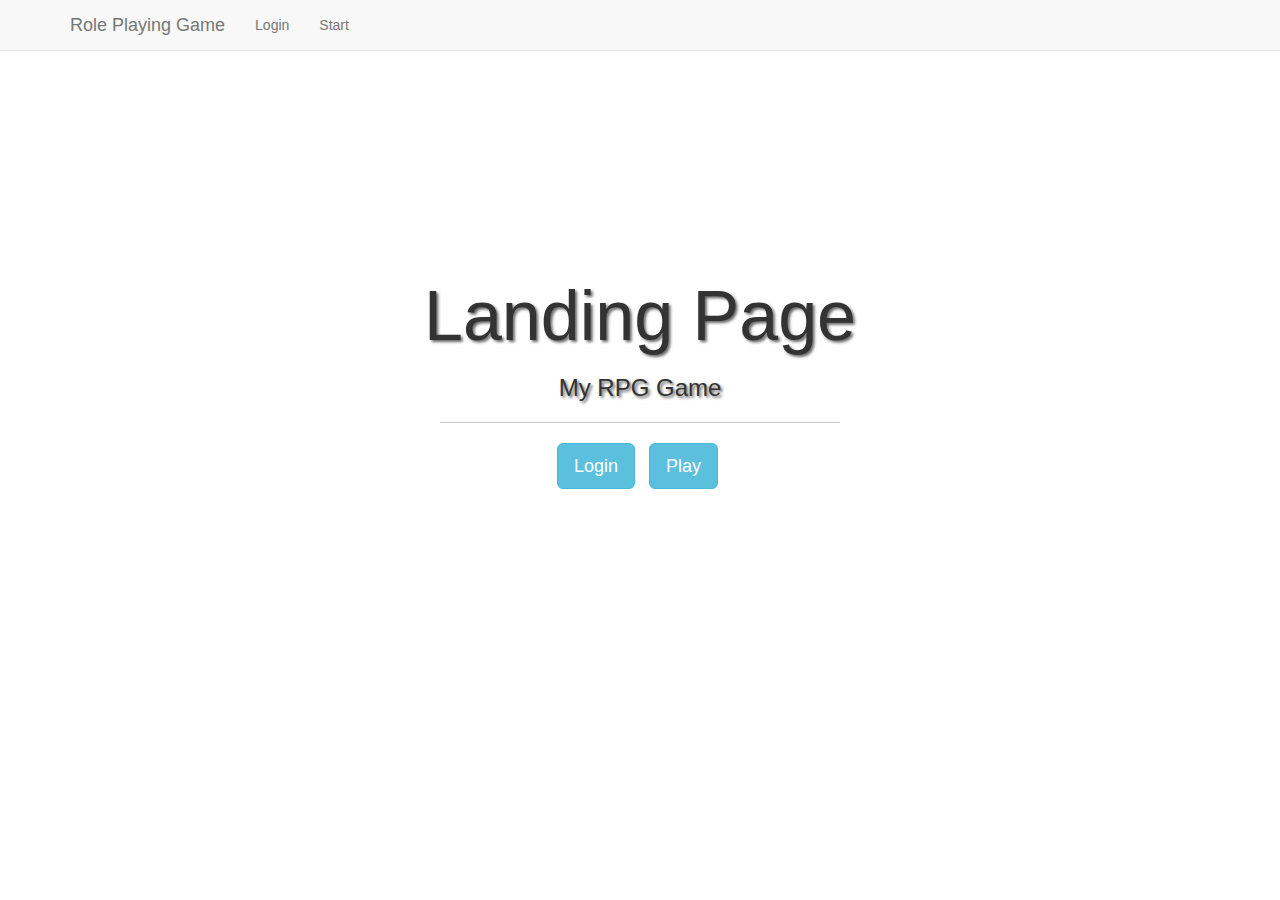
<file: rgp/index.html>
<!DOCTYPE html>
<html lang="en">
  <head>
    <meta charset="utf-8">
    <title>Role Playing Game</title>
    <meta name="viewport" content="width=device-width, initial-scale=1">
    <link rel="stylesheet" href="//maxcdn.bootstrapcdn.com/bootstrap/3.2.0/css/bootstrap.min.css" media="screen">
    <!-- <link rel="stylesheet"< href="//cdnjs.cloudflare.com/ajax/libs/bootswatch/3.2.0+2/amelia/bootstrap.css"> -->
    <link rel="stylesheet" href="./rpg.css">
    <link rel="stylesheet" href="landingpage.css">

  </head>
<body>



    <!-- Navbar
    ====================================================== -->
    <div class="navbar navbar-default navbar-fixed-top">
        <div class="container">
            <div class="navbar-header">
                <a href="#" class="navbar-brand">Role Playing Game</a>
                <button class="navbar-toggle" type="button" data-toggle="collapse" data-target="#navbar-main">
                </button>
            </div>
            <div class="navbar-collapse collapse" id="navbar-main">
                <ul class="nav navbar-nav">
                    <li id="loginNav"><a href="#loginModal" role="button" data-toggle="modal">Login</a></li>
                    <li id="startNav"><a href="character-page.html" role="button">Start</a></li>
                </ul>
            </div>
        </div>
    </div>


    <!-- Header
    ====================================================== -->
    <div class="intro-header">

        <div class="container">

            <div class="row">
                <div class="col-lg-12">
                    <div class="intro-message">

                        <h1>Landing Page</h1>
                        <h3>My RPG Game</h3>

                        <hr class="intro-divider">
                        <ul class="list-inline">
                            <li>
                                <a href="#loginModal" class="btn btn-info btn-lg" data-toggle="modal">Login</span></a>
                            </li>
                            <li>
                                <a href="#" class="btn btn-info btn-lg">Play</span></a>
                            </li>
                        </ul>
                    </div>
                </div>
            </div>
        </div>
    </div>


    <!-- Login Modal
    ====================================================== -->
    <div class="modal fade" id="loginModal" tabindex="-1" role="dialog" aria-labelledby="loginModal" aria-hidden="true">
        <div class="modal-dialog">
            <div class="modal-content">
                <div class="modal-header">
                    <button type="button" class="close" data-dismiss="modal" aria-hidden="true">&times;</button>
                    <h3>Login to My RPG</h3>
                </div>
                <div class="modal-body">
                    <form id="login_form">
                        <p><input type="text" class="span3" name="eid" id="username" placeholder="Username"></p>
                        <p><input type = "password" class ="span3" id="passwd" placeholder="Password"></p>
                        <p><button type="submit" class="btn btn-primary">Sign in</button></p>
                        <button type="button" class="btn btn-default" data-dismiss="modal">Close</button>
                    </form>
                </div>
                <div class="modal-footer">
                    New To My RPG?
                    <a href = "#registerModal" data-dismiss="modal" data-toggle="modal" class="btn btn-primary">Register</a>
                </div>
            </div>
        </div>
    </div>

    <script src="https://code.jquery.com/jquery-1.10.2.min.js"></script>
    <script src="//maxcdn.bootstrapcdn.com/bootstrap/3.2.0/js/bootstrap.min.js"></script>
    <script src="./rpg.js"></script>
  </body>
</html>
</file>
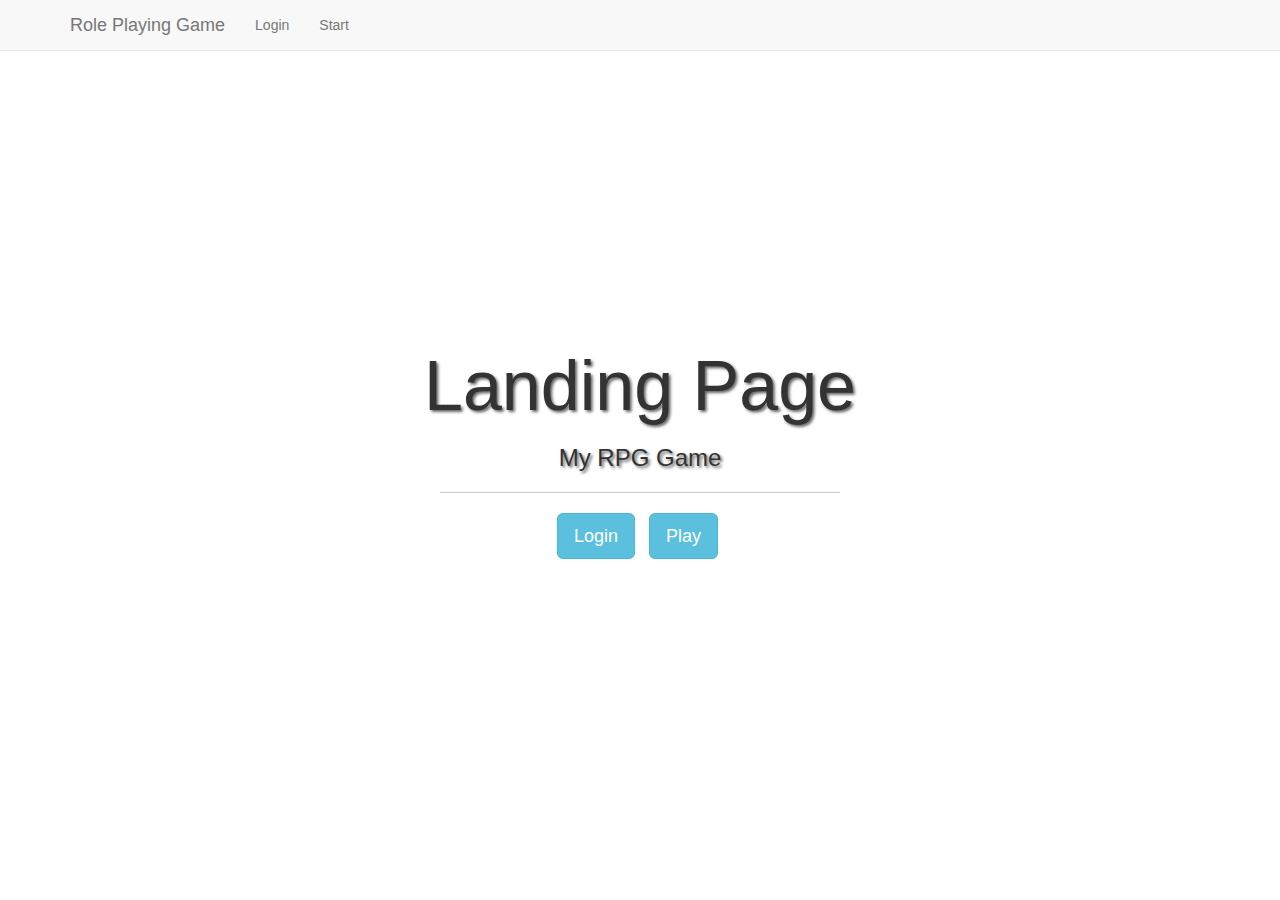
<file: rpg/index.html>
<!DOCTYPE html>
<html lang="en">
  <head>
    <meta charset="utf-8">
    <title>Role Playing Game</title>
    <meta name="viewport" content="width=device-width, initial-scale=1">
    <link rel="stylesheet" href="//maxcdn.bootstrapcdn.com/bootstrap/3.2.0/css/bootstrap.min.css" media="screen">
    <link rel="stylesheet" href="./rpg.css">
    <link rel="stylesheet" href="./landingpage.css">

  </head>
<body>



    <!-- Navbar
    ====================================================== -->
    <div class="navbar navbar-default navbar-fixed-top">
        <div class="container">
            <div class="navbar-header">
                <a href="#" class="navbar-brand">Role Playing Game</a>
                <button class="navbar-toggle" type="button" data-toggle="collapse" data-target="#navbar-main">
                </button>
            </div>
            <div class="navbar-collapse collapse" id="navbar-main">
                <ul class="nav navbar-nav">
                    <li id="loginNav"><a href="#loginModal" role="button" data-toggle="modal">Login</a></li>
                    <li id="startNav"><a href="character-page.html" role="button">Start</a></li>
                </ul>
            </div>
        </div>
    </div>


    <!-- Header
    ====================================================== -->
    <div class="intro-header">

        <div class="container">

            <div class="row">
                <div class="col-lg-12">
                    <div class="intro-message">

                        <h1>Landing Page</h1>
                        <h3>My RPG Game</h3>

                        <hr class="intro-divider">
                        <ul class="list-inline">
                            <li>
                                <a href="#loginModal" class="btn btn-info btn-lg" data-toggle="modal">Login</span></a>
                            </li>
                            <li>
                                <a href="#" class="btn btn-info btn-lg">Play</span></a>
                            </li>
                        </ul>
                    </div>
                </div>
            </div>
        </div>
    </div>


    <!-- Login Modal
    ====================================================== -->
    <div class="modal fade" id="loginModal" tabindex="-1" role="dialog" aria-labelledby="loginModal" aria-hidden="true">
        <div class="modal-dialog">
            <div class="modal-content">
                <div class="modal-header">
                    <button type="button" class="close" data-dismiss="modal" aria-hidden="true">&times;</button>
                    <h3>Login to My RPG</h3>
                </div>
                <div class="modal-body">
                    <form id="login_form">
                        <p><input type="text" class="span3" name="eid" id="username" placeholder="Username"></p>
                        <p><input type = "password" class ="span3" id="passwd" placeholder="Password"></p>
                        <p><button type="submit" class="btn btn-primary">Sign in</button></p>
                        <button type="button" class="btn btn-default" data-dismiss="modal">Close</button>
                    </form>
                </div>
                <div class="modal-footer">
                    New To My RPG?
                    <a href = "#registerModal" data-dismiss="modal" data-toggle="modal" class="btn btn-primary">Register</a>
                </div>
            </div>
        </div>
    </div>

    <script src="https://code.jquery.com/jquery-1.10.2.min.js"></script>
    <script src="//maxcdn.bootstrapcdn.com/bootstrap/3.2.0/js/bootstrap.min.js"></script>
  </body>
</html>
</file>
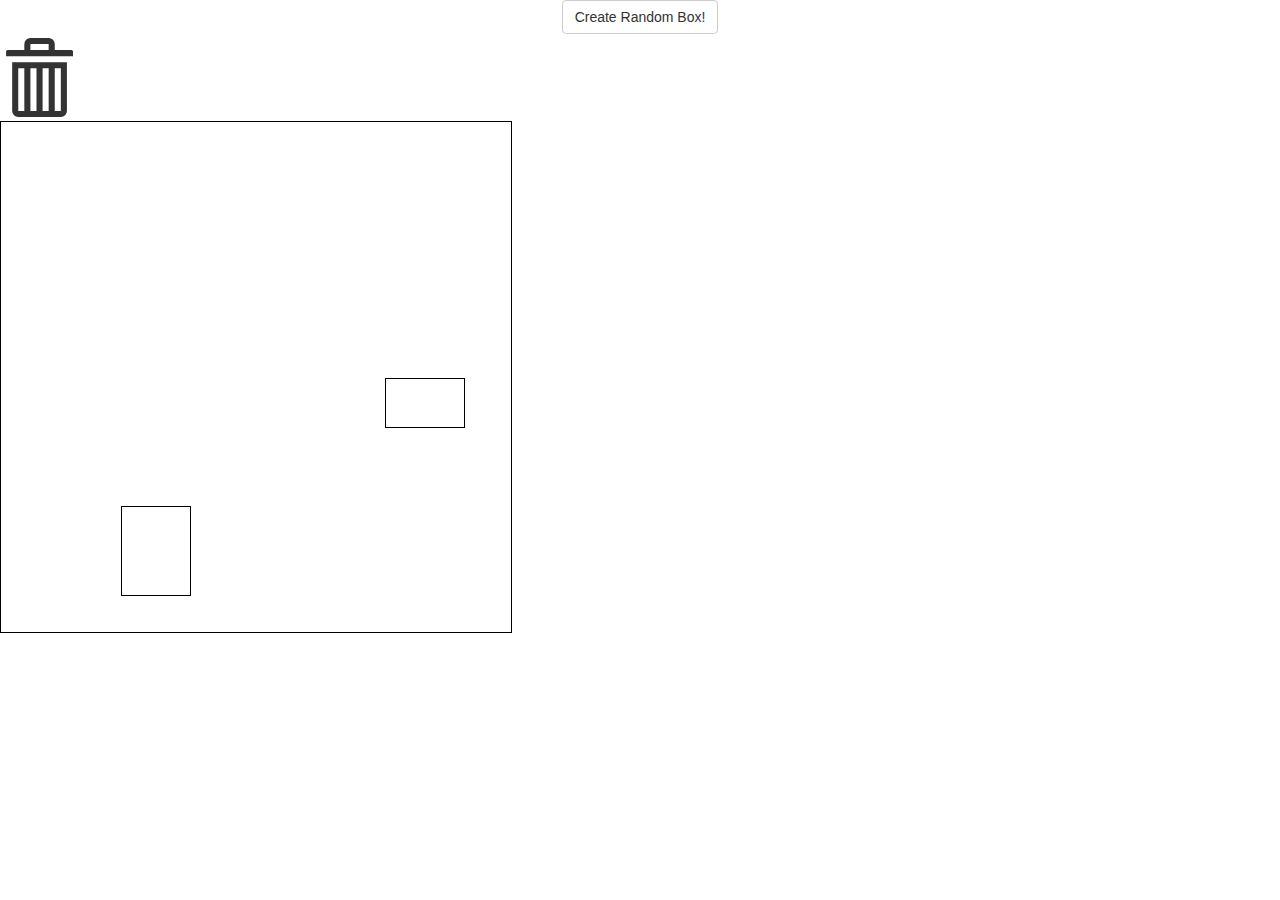
<file: direct-manipulation/boxes-touch.html>
<!doctype html>

<html>

<head>
    <meta charset="UTF-8" />

    <!-- Assorted iOS-related metadata. -->
    <meta name="viewport" content="width=device-width" />

    <title>Direct Manipulation on a Web Page: Touch Version</title>

    <!-- Load up Bootstrap CSS -->
    <link rel="stylesheet" href="http://maxcdn.bootstrapcdn.com/bootstrap/3.2.0/css/bootstrap.min.css" media="screen">

    <!-- Load up Animate CSS -->
    <link rel="stylesheet" href="animate.min.css">

    <!-- Load own stylesheet last -->
    <link rel="stylesheet" type="text/css" href="boxes-touch.css" />

    <!-- Load up jQuery first. -->
    <script src="http://code.jquery.com/jquery-1.7.1.min.js"></script>

    <!-- Load up the controller code. -->
    <script src="boxes-touch.js"></script>

    <!-- Styles that are totally specific to this page. -->
    <style>
    #drawing-area {
        border: 1px solid black;
        width: 512px;
        height: 512px;
    }
    </style>

    <!-- Code that is totally specific to this page. -->
    <script>
    $(function() {
        BoxesTouch.setDrawingArea($("#drawing-area"));
    });
    </script>
</head>

<body>
    <div>
        <center> <!-- JD: 5 -->
            <button type="button" id="create-box" class="btn btn-default" style="align:right">Create Random Box!</button> <!-- JD: 6, 7 -->
    </div>
    <div>
        <!-- JD: 7 -->
        <span class="glyphicon glyphicon-trash" id="trash" data-toggle="tooltip" data-placement="right" title="Drag and release the boxes over this glyphicon to delete them."></span>
    </div>


    <!-- "Pre-load" the drawing area with a couple of boxes.
             Inline style attributes are OK here since they are
             manually set when done in code anyway. -->
    <div id="drawing-area">
        <!-- Create a hidden template for new boxes the user creates. -->
        <div class="box hidden animated bounceInLeft" id="box-template" style=" border-color:#00FF00;"> <!-- JD: 6 -->
        </div>

        <!-- Provide the user with "pre-loaded" boxes -->
        <div class="box" style="width: 80px; height: 50px; left: 384px; top: 256px">
        </div>
        <div class="box" style="width: 70px; height: 90px; left: 120px; top: 384px">
        </div>
    </div>
</body>

</html>
</file>
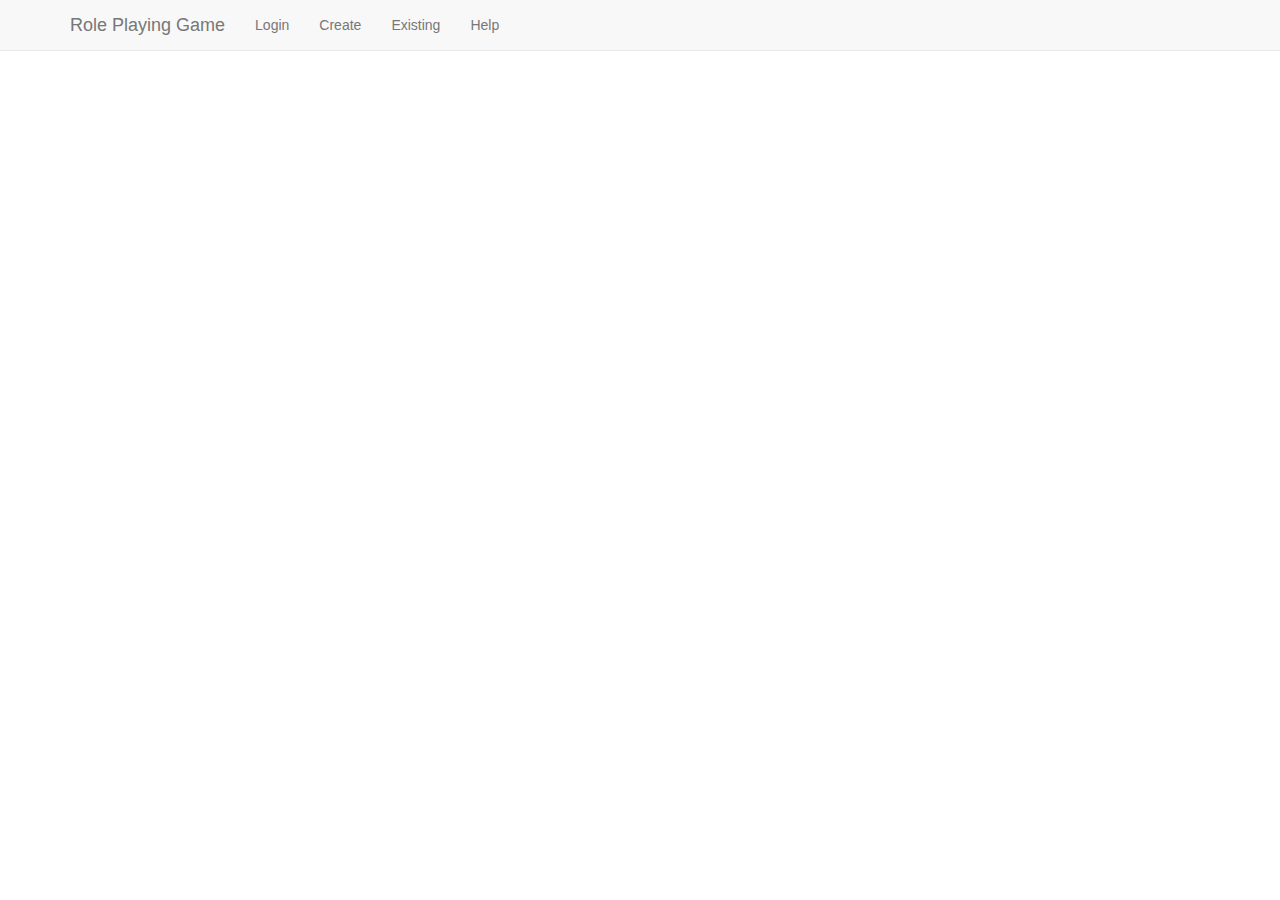
<file: rpg/create-character.html>
<!DOCTYPE html>
<html lang="en">

<head>
    <meta charset="utf-8">
    <title>Role Playing Game</title>
    <meta name="viewport" content="width=device-width, initial-scale=1">
    <script src="http://ajax.googleapis.com/ajax/libs/jquery/1.10.2/jquery.min.js"></script>
    <script src="http://netdna.bootstrapcdn.com/bootstrap/3.0.2/js/bootstrap.min.js"></script>
    <link rel="stylesheet" href="http://netdna.bootstrapcdn.com/bootstrap/3.0.0/css/bootstrap.min.css" />
</head>

<body>

    <div class="alert alert-success alert-dismissible" id="successful-create" role="alert" hidden="true">
        <button type="button" class="close" data-dismiss="alert">
            <span aria-hidden="true">&times;</span>
            <span class="sr-only">Close</span>
        </button>
        <strong>Character Successfully Created</strong>
    </div>



    <!-- Navbar
    ====================================================== -->
    <div class="navbar navbar-default navbar-fixed-top">
        <div class="container">
            <div class="navbar-header">
                <a href="index.html" class="navbar-brand">Role Playing Game</a>
                <button class="navbar-toggle" type="button" data-toggle="collapse" data-target="#navbar-main">
                </button>
            </div>
            <div class="navbar-collapse collapse" id="navbar-main">
                <ul class="nav navbar-nav">
                    <li id="loginNav"><a href="#loginModal" role="button" data-toggle="modal">Login</a>
                    </li>
                    <li id="startNav"><a href="create-character.html" role="button">Create</a>
                    </li>
                    <li id="startNav"><a href="character-page.html" role="button">Existing</a>
                    </li>
                    <li id="startNav"><a href="help.html" role="button">Help</a>
                    </li>
                </ul>
            </div>
        </div>
    </div>



    <!-- Create Character Modal Template
    ====================================================== -->
    <div class="modal fade create-character-modal-template">
        <div class="modal-dialog">
            <div class="modal-content panel-success">
                <div class="modal-header panel-heading">
                    <div class="modal-title">Create a New Character</div>
                </div>
                <div class="modal-body">
                    <div class="modal-body">
                        <div class="modal-message">
                            <div class="female-character-template">
                                <div class="modal-body">
                                    <div class="row im-centered">
                                        <div class="image">
                                            <image src="./assets/images/question.png">
                                        </div>
                                    </div>
                                    <hr>
                                    <p>
                                        Please fill out all provided fields for your new character.
                                    </p>
                                    <div class="row modal-instructions">
                                        <div class="input-group col-md-6">
                                            <span class="input-group-addon">Name</span>
                                            <input type="text" id="new-name" class="form-control" placeholder="Name">
                                        </div>
                                        <div class="input-group col-md-6">
                                            <span class="input-group-addon">Class</span>
                                            <input type="text" id="new-class" class="form-control" placeholder="Class">
                                        </div>
                                        <div class="input-group col-md-6">
                                            <span class="input-group-addon">Gender</span>
                                            <input type="text" id="new-gender" class="form-control" placeholder="Gender">
                                        </div>
                                        <div class="input-group col-md-6">
                                            <span class="input-group-addon">Level</span>
                                            <input type="text" id="new-level" class="form-control" placeholder="Level">
                                        </div>
                                    </div>
                                </div>
                            </div>
                        </div>
                    </div>
                </div>
                <div class="modal-footer">
                    <div class="modal-footer-buttons">
                        <button class="btn btn-success btn-create-character">Create Character</button>
                        <button class="btn btn-danger" data-dismiss="modal">Cancel</button>
                    </div>
                </div>
            </div>
        </div>
    </div>


    <!-- Spawn Item Modal Template
    ====================================================== -->
    <div class="modal fade spawn-item-modal-template">
        <div class="modal-dialog">
            <div class="modal-content panel-primary">
                <div class="modal-header panel-heading">
                    <div class="modal-title">Spawned Item</div>
                </div>
                <div class="modal-body">
                    <div class="modal-body">
                        <div class="modal-message">
                            <div class="female-character-template">
                                <div class="
                                modal-body">
                                    <div class="row">
                                        <h4><b>absorption: </b>
                                            <span class="absorption"></span>
                                        </h4>
                                        <h4><b>atkspeed: </b>
                                            <span class="atkspeed"></span>
                                        </h4>
                                        <h4><b>blockchance: </b>
                                            <span class="blockchance"></span>
                                        </h4>
                                        <h4><b>critchance: </b>
                                            <span class="critchance"></span>
                                        </h4>
                                        <h4><b>defense: </b>
                                            <span class="defense"></span>
                                        </h4>
                                        <h4><b>level: </b>
                                            <span class="level"></span>
                                        </h4>
                                        <h4><b>maxdamage: </b>
                                            <span class="maxdamage"></span>
                                        </h4>
                                        <h4><b>mindamage: </b>
                                            <span class="mindamage"></span>
                                        </h4>
                                        <h4><b>name: </b>
                                            <span class="name"></span>
                                        </h4>
                                        <h4><b>slot: </b>
                                            <span class="slot"></span>
                                        </h4>
                                    </div>
                                </div>
                            </div>
                        </div>
                    </div>
                </div>
                <div class="modal-footer">
                    <div class="modal-footer-buttons">
                        <button class="btn btn-danger" data-dismiss="modal">Close</button>
                    </div>
                </div>
            </div>
        </div>
    </div>







    <!-- Create Character
    ====================================================== -->
    <div class="modal fade createCharacter" id="loginModal" tabindex="-1" role="dialog" aria-labelledby="loginModal" aria-hidden="true">
        <div class="modal-dialog">
            <div class="modal-content">
                <div class="modal-header">
                    <button type="button" class="close" data-dismiss="modal" aria-hidden="true">&times;</button>
                    <h3>Login to My RPG</h3>
                </div>
                <div class="modal-body">
                    <form id="login_form">
                        <p>
                            <input type="text" class="span3" name="eid" id="username" placeholder="Username">
                        </p>
                        <p>
                            <input type="password" class="span3" id="passwd" placeholder="Password">
                        </p>
                        <p>
                            <button type="submit" class="btn btn-primary">Sign in</button>
                        </p>
                        <button type="button" class="btn btn-default" data-dismiss="modal">Close</button>
                    </form>
                </div>
                <div class="modal-footer">
                    New To My RPG?
                    <a href="#registerModal" data-dismiss="modal" data-toggle="modal" class="btn btn-primary">Register</a>
                </div>
            </div>
        </div>
    </div>


    <div align="center">
        <button type="button" class="btn btn-success btn-create-character">Create New Character</button>
        <button type="button" class="btn btn-primary btn-spawn-item">Spawn an Item</button>
    </div>





    <script src="https://code.jquery.com/jquery-1.10.2.min.js"></script>
    <script src="http://maxcdn.bootstrapcdn.com/bootstrap/3.2.0/js/bootstrap.min.js"></script>
    <script src="./assets/js/rpg.js"></script>
    <script src="./assets/js/search.js"></script>
    <script src="../widget-from-scratch/js/jquery.directionalpad.js"></script>
</body>

</html>
</file>
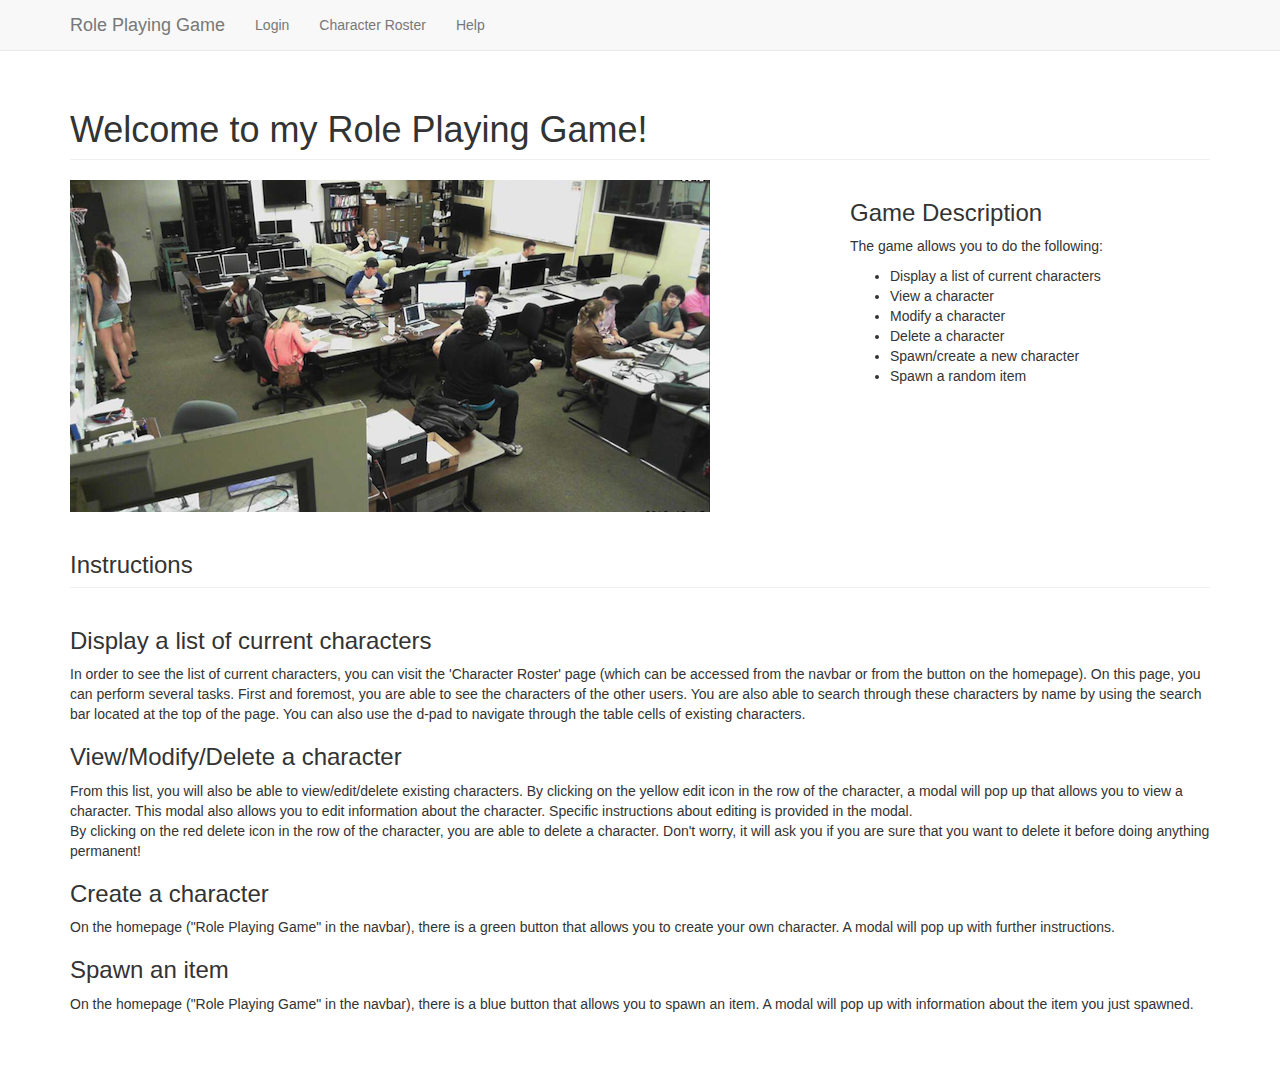
<file: rpg/help.html>
<!DOCTYPE html>
<html lang="en">

<head>
    <meta charset="utf-8">
    <title>Role Playing Game</title>
    <meta name="viewport" content="width=device-width, initial-scale=1">
    <link rel="stylesheet" href="http://maxcdn.bootstrapcdn.com/bootstrap/3.2.0/css/bootstrap.min.css" media="screen">
    <link rel="stylesheet" href="./assets/css/rpg.css">

</head>

<body>


    <!-- Navbar
    ====================================================== -->
    <div class="navbar navbar-default navbar-fixed-top">
        <div class="container">
            <div class="navbar-header">
                <a href="index.html" class="navbar-brand">Role Playing Game</a>
                <button class="navbar-toggle" type="button" data-toggle="collapse" data-target="#navbar-main">
                </button>
            </div>
            <div class="navbar-collapse collapse" id="navbar-main">
                <ul class="nav navbar-nav">
                    <li id="loginNav"><a href="#loginModal" role="button" data-toggle="modal">Login</a>
                    </li>
                    <li id="startNav"><a href="character-roster.html" role="button">Character Roster</a>
                    </li>
                    <li id="startNav"><a href="help.html" role="button">Help</a>
                    </li>
                </ul>
            </div>
        </div>
    </div>

        <!-- Register Modal
    ====================================================== -->
        <div class="modal fade" id="registerModal" tabindex="-1" role="dialog" aria-labelledby="loginModal" aria-hidden="true">
            <div class="modal-dialog">
                <div class="modal-content">
                    <div class="modal-header">
                        <button type="button" class="close" data-dismiss="modal" aria-hidden="true">&times;</button>
                        <h3>Register</h3>
                    </div>
                    <div class="modal-body">
                        <form id="login_form">
                            <p>
                                <input type="text" class="span3" name="eid" id="username" placeholder="Username">
                            </p>
                            <p>
                                <input type="password" class="span3" id="passwd" placeholder="Password">
                            </p>
                            <p>
                                <button type="submit" class="btn btn-primary">Register</button>
                            </p>
                            <button type="button" class="btn btn-default" data-dismiss="modal">Close</button>
                        </form>
                    </div>
                </div>
            </div>
        </div>

    <!-- Help Section
    ====================================================== -->
    <div class="container">
        <div class="row">
            <div class="col-lg-12">
                <h1 class="page-header">Welcome to my Role Playing Game!
                </h1>
            </div>
        </div>

        <div class="row">

            <div class="col-md-8">
                <img class="img-responsive" src="./assets/images/mock-image.png" alt="">
            </div>

            <div class="col-md-4">
                <h3>Game Description</h3>
                <p>The game allows you to do the following:</p>
                <ul>
                    <li>Display a list of current characters</li>
                    <li>View a character</li>
                    <li>Modify a character</li>
                    <li>Delete a character</li>
                    <li>Spawn/create a new character</li>
                    <li>Spawn a random item</li>
                </ul>
            </div>

        </div>

        <div class="row">

            <div class="col-lg-12">
                <h3 class="page-header">Instructions</h3>
            </div>

            <div class="col-lg-12">
                <h3> Display a list of current characters </h3>
                <p>
                    In order to see the list of current characters, you can visit the 'Character Roster' page (which can be accessed from the navbar or from the button on the homepage). On this page, you can perform several tasks. First and foremost, you are able to see the characters of the other users. You are also able to search through these characters by name by using the search bar located at the top of the page. You can also use the d-pad to navigate through the table cells of existing characters.
                </p>
                <h3>View/Modify/Delete a character</h3>
                <p>
                    From this list, you will also be able to view/edit/delete existing characters. By clicking on the yellow edit icon in the row of the character, a modal will pop up that allows you to view a character. This modal also allows you to edit information about the character. Specific instructions about editing is provided in the modal. <br>
                    By clicking on the red delete icon in the row of the character, you are able to delete a character. Don't worry, it will ask you if you are sure that you want to delete it before doing anything permanent!
                </p>

                <h3> Create a character </h3> On the homepage ("Role Playing Game" in the navbar), there is a green button that allows you to create your own character. A modal will pop up with further instructions.

                <h3> Spawn an item </h3> On the homepage ("Role Playing Game" in the navbar), there is a blue button that allows you to spawn an item. A modal will pop up with information about the item you just spawned.
            </div>

            </footer> <!-- JD: 5 -->

        </div>

        <!-- Login Modal
    ====================================================== -->
        <div class="modal fade createCharacter" id="loginModal" tabindex="-1" role="dialog" aria-labelledby="loginModal" aria-hidden="true">
            <div class="modal-dialog">
                <div class="modal-content">
                    <div class="modal-header">
                        <button type="button" class="close" data-dismiss="modal" aria-hidden="true">&times;</button>
                        <h3>Login to My RPG</h3>
                    </div>
                    <div class="modal-body">
                        <form id="login_form">
                            <p>
                                <input type="text" class="span3" name="eid" id="username" placeholder="Username">
                            </p>
                            <p>
                                <input type="password" class="span3" id="passwd" placeholder="Password">
                            </p>
                            <p>
                                <button type="submit" class="btn btn-primary">Sign in</button>
                            </p>
                            <button type="button" class="btn btn-default" data-dismiss="modal">Close</button>
                        </form>
                    </div>
                    <div class="modal-footer">
                        New To My RPG?
                        <a href="#registerModal" data-dismiss="modal" data-toggle="modal" class="btn btn-primary">Register</a>
                    </div>
                </div>
            </div>
        </div>


</body>

</html>
</file>
<file: rgp/rpg.css>
img.avatar {
    height: 24px;
}
.nav {
    max-height:300px;
    overflow-y:auto;
}

.table-scrollable {
    height: 100px !important;
    overflow: scroll;
}

        table {
            width: 100%;
            max-width: 100%;
        }

        thead, tbody, tr, td, th { display: block; }

        tr:after {
            content: ' ';
            display: block;
            visibility: hidden;
            clear: both;
        }

        thead th {
            height: 30px;

            /*text-align: left;*/
        }

        tbody {
            height: 120px;
            overflow-y: auto;
        }


        tbody td, thead th {
            width: 19.2%;
            float: left;
        }
</file>
<file: rgp/landingpage.css>
.intro-header {
    padding-top: 50px;
    padding-bottom: 50px;
    text-align: center;
    background-size: cover;
}

.intro-message {
    position: relative;
    padding-top: 20%;
    padding-bottom: 20%;
}

.intro-message > h1 {
    margin: 0;
    text-shadow: 2px 2px 3px rgba(0,0,0,0.6);
    font-size: 5em;
}

.intro-divider {
    width: 400px;
    border-top: 1px solid #f8f8f8;
    border-bottom: 1px solid rgba(0,0,0,0.2);
}

.intro-message > h3 {
    text-shadow: 2px 2px 3px rgba(0,0,0,0.6);
}
</file>
<file: rpg/rpg.css>
.spinner {
  display: inline-block;
  opacity: 0;
  width: 0;

  -webkit-transition: opacity 0.25s, width 0.25s;
  -moz-transition: opacity 0.25s, width 0.25s;
  -o-transition: opacity 0.25s, width 0.25s;
  transition: opacity 0.25s, width 0.25s;
}

.has-spinner.active {
  cursor:progress;
}

.has-spinner.active .spinner {
  opacity: 1;
  width: auto; /* This doesn't work, just fix for unkown width elements */
}

.has-spinner.btn-mini.active .spinner {
    width: 10px;
}

.has-spinner.btn-small.active .spinner {
    width: 13px;
}

.has-spinner.btn.active .spinner {
    width: 16px;
}

.has-spinner.btn-large.active .spinner {
    width: 19px;
}
.nav {
    max-height:300px;
    overflow-y:auto;
}

body{
    padding-top: 70px;
}

.im-centered { margin: auto; max-width: 300px;}

.center-table
{
  margin: 0 auto !important;
  float: none !important;
}

table {
    table-layout:fixed;
}

.div-table-content {
  height:400px;
  overflow-y:auto;
}

.vertical-center {
  vertical-align: middle;
}

.form-control-inline {
    min-width: 0;
    width: auto;
    display: inline;
}
.center-modal-content{
  text-align: center;
}

.modal-instructions>p{
  text-align: center;
  font-style: italic;
}
.active {
    background: #69f;
    color: #fff;
    text-decoration: none;
    border-radius: 4px;
}
table td {
    line-height: 18px;
    padding: 12px 8px;
    text-align: left;
    vertical-align: top;
}
.pressed {
    background: #DCDCDC;
}
</file>
<file: rpg/landingpage.css>
.intro-header {
    padding-top: 50px;
    padding-bottom: 50px;
    text-align: center;
    background-size: cover;
}

.intro-message {
    position: relative;
    padding-top: 20%;
    padding-bottom: 20%;
}

.intro-message > h1 {
    margin: 0;
    text-shadow: 2px 2px 3px rgba(0,0,0,0.6);
    font-size: 5em;
}

.intro-divider {
    width: 400px;
    border-top: 1px solid #f8f8f8;
    border-bottom: 1px solid rgba(0,0,0,0.2);
}

.intro-message > h3 {
    text-shadow: 2px 2px 3px rgba(0,0,0,0.6);
}
</file>
<file: direct-manipulation/boxes-touch.css>
/* Drawing area properties. */
.drawing-area {
    position: relative;
    -moz-user-select: none;
    -webkit-user-select: none;
}

/* Box properties and their variants. */
.box {
    border: thin solid black;
    position: absolute;
}

.box-highlight {
    box-shadow: 0px 0px 6px #88F;
    -moz-box-shadow: 0px 0px 6px #88F;
    -webkit-box-shadow: 0px 0px 6px #88F;
} /* JD: 8 */
.hidden {
    visibility: hidden;
}
span.glyphicon-trash {
    padding-top: 10px;
    font-size: 5.2em;
}
</file>
<file: rpg/assets/css/rpg.css>
.spinner {
    display: inline-block;
    opacity: 0;
    width: 0;
    -webkit-transition: opacity 0.25s, width 0.25s;
    -moz-transition: opacity 0.25s, width 0.25s;
    -o-transition: opacity 0.25s, width 0.25s;
    transition: opacity 0.25s, width 0.25s;
} /* JD: 8 */
.nav {
    max-height: 300px;
    overflow-y: auto;
}
body {
    padding-top: 70px;
    padding-bottom: 70px;
}
.im-centered {
    margin: auto;
    max-width: 300px;
}
.center-table {
    margin: 0 auto !important;
    float: none !important;
}
table {
    table-layout: fixed;
}
.div-table-content {
    height: 400px;
    overflow-y: auto;
}
.vcenter {
    display: inline-block;
    vertical-align: middle;
    float: none;
}
.vertical-align {
    display: flex;
    align-items: center;
}
.vertical-center {
    vertical-align: middle;
}
.form-control-inline {
    min-width: 0;
    width: auto;
    display: inline;
}
.center-modal-content {
    text-align: center;
}
.modal-instructions>p {
    text-align: center;
    font-style: italic;
}
.active {
    background: #69f;
    color: #fff;
    text-decoration: none;
    border-radius: 4px;
}
table td {
    line-height: 18px;
    padding: 12px 8px;
    text-align: left;
    vertical-align: top;
}
.pressed {
    background: #DCDCDC;
}
</file>
